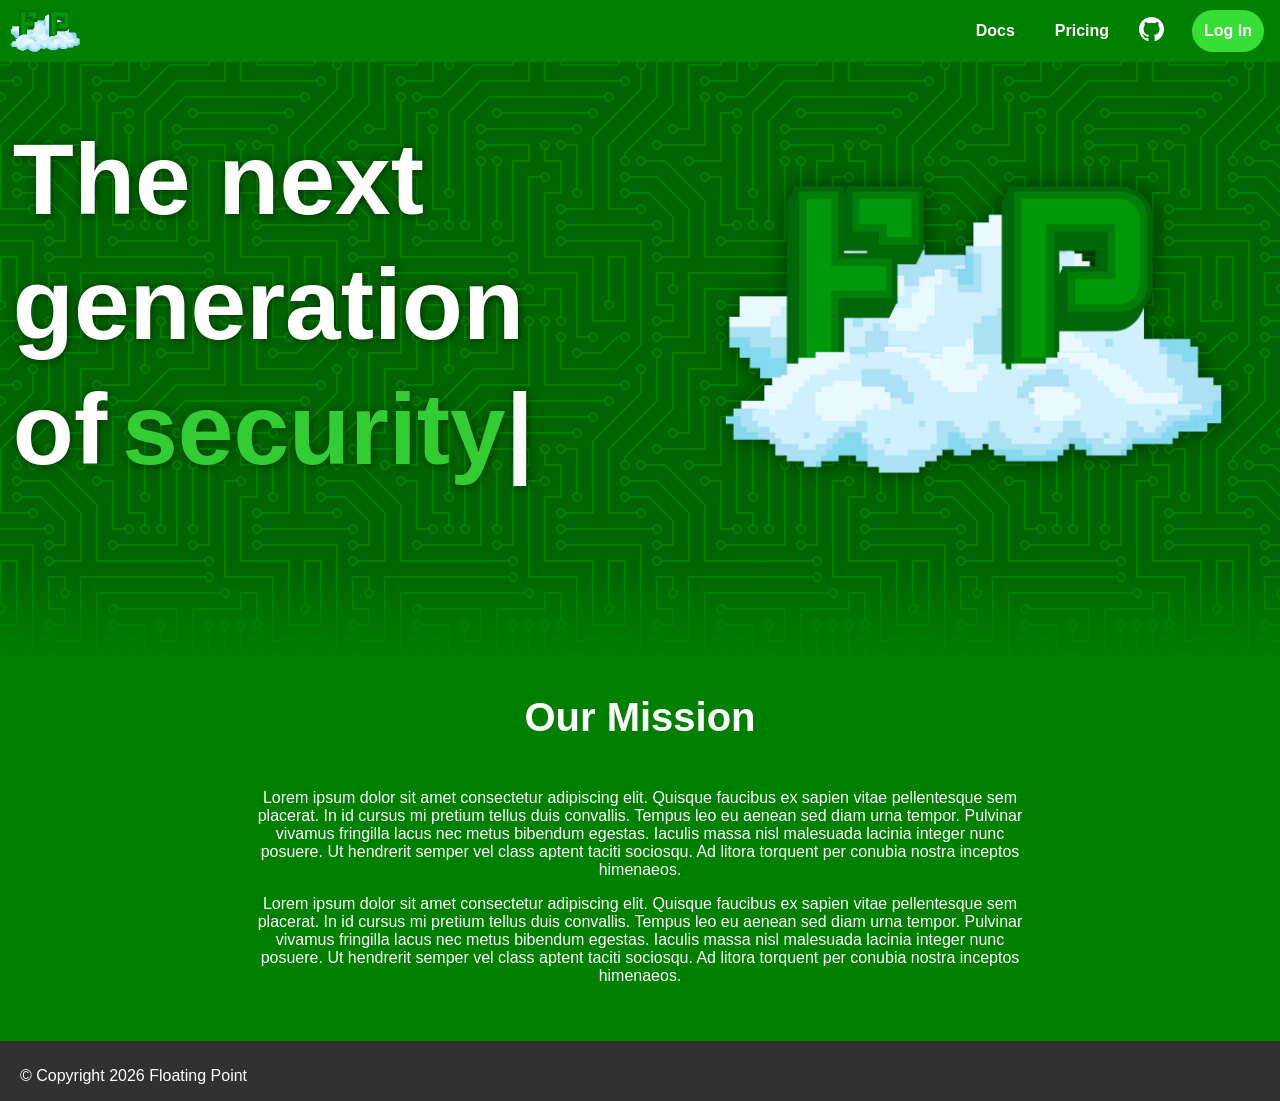
<file: index.html>
<!DOCTYPE html>
<html>
<head>
    <meta charset="UTF-8" />
    <title>Floating Point</title>
    <link rel="stylesheet" href="default.css">
    <meta name="viewport" content="width=device-width, initial-scale=1">
</head>
<header>
    <a href="#" class="header-logo">
        <img src="Images/FloatingPointLogo.png" alt="The Floating Point Logo">
    </a>
    <ul class="header-links">
        <a class="tButton" href="#"><li>Docs</li></a>
        <a class="tButton" href="#"><li>Pricing</li></a>
        <a id="githubButton" href="https://github.com/SchmidtyPlays/FloatingPoint" target="_blank"><img src="Images/github.D.svg" width="25px"></a>
        <a href="/login.html"><li class="button">Log In</li></a>
    </ul>
</header>
<body>
    <div id="titleDiv">
        <div>
            <h1 class="title-text">The next</h1><h1 class="title-text">generation</h1><h1 class="title-text">of<span id="changingText" class="title-text"></span><span id="indicator">|</span></h1>
        </div>

        <img id="floatingLogo" src="Images/FloatingPointLogo.png" alt="The Floating Point Logo">
    </div>

    <section class="fade-in"></section>

    <section class="full-section">
        <h1>Our Mission</h1>

        <div class="mission-text">
            <p>Lorem ipsum dolor sit amet consectetur adipiscing elit. Quisque faucibus ex sapien vitae pellentesque sem placerat. In id cursus mi pretium tellus duis convallis. Tempus leo eu aenean sed diam urna tempor. Pulvinar vivamus fringilla lacus nec metus bibendum egestas. Iaculis massa nisl malesuada lacinia integer nunc posuere. Ut hendrerit semper vel class aptent taciti sociosqu. Ad litora torquent per conubia nostra inceptos himenaeos.</p>
            
            <p>Lorem ipsum dolor sit amet consectetur adipiscing elit. Quisque faucibus ex sapien vitae pellentesque sem placerat. In id cursus mi pretium tellus duis convallis. Tempus leo eu aenean sed diam urna tempor. Pulvinar vivamus fringilla lacus nec metus bibendum egestas. Iaculis massa nisl malesuada lacinia integer nunc posuere. Ut hendrerit semper vel class aptent taciti sociosqu. Ad litora torquent per conubia nostra inceptos himenaeos.</p>
        </div>
    </section>
</body>
<footer>
    <p id="copyright">© Copyright 2026 Floating Point</p>
</footer>
<script src="script.js"></script>
</html>
</file>
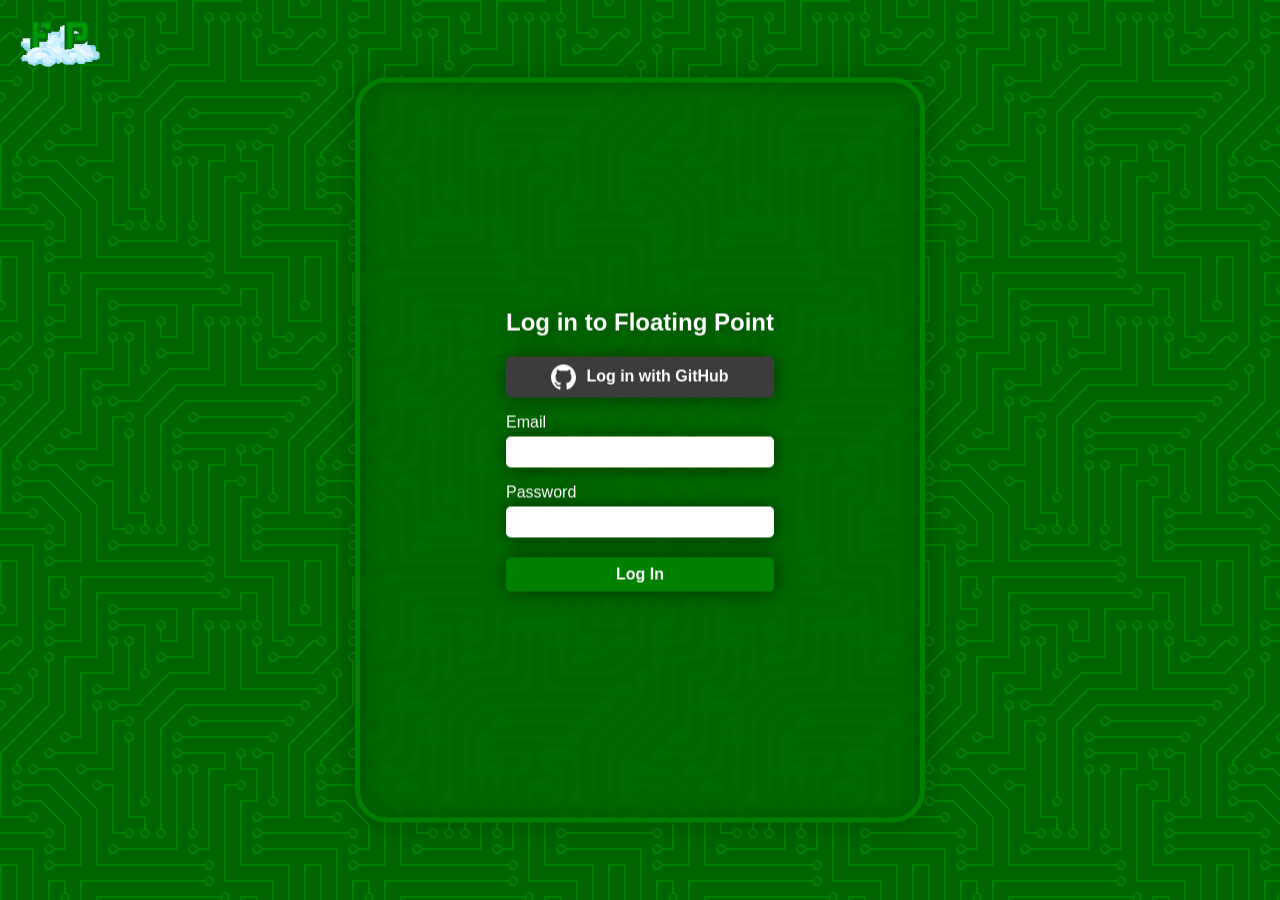
<file: login.html>
<!DOCTYPE html>
<html>
<head>
    <meta charset="UTF-8" />
    <title>Log In</title>
    <link rel="stylesheet" href="login.css">
    <meta name="viewport" content="width=device-width, initial-scale=1">
</head>
<header>
    <img src="Images/FloatingPointLogo.png" alt="The Floating Point Logo">
</header>
<body>
    <div class="outerBorder">
        <div class="innerBorder">
            <h1>Log in to Floating Point</h1>

            <section>
                <button id="logInGithub"><img id="githubLogo" src="Images/github.D.svg" width="25px">Log in with GitHub</button>
            </section>

            <section>
                <p>Email</p>
                <input type="email">
            </section>

            <section>
                <p>Password</p>
                <input type="password">
            </section>

            <button id="logInButton">Log In</button>
        </div>
    </div>
</body>
</html>
</file>
<file: default.css>
html, body {
    width: 100%;
    max-width: 1920px;
    margin: auto;
    padding: 0;
    background-color: darkgreen;
    color:white;
    font-family: Arial, Helvetica, sans-serif;
    filter: drop-shadow(0 0 50px rgb(0, 128, 0, 1));

    background-image: url("data:image/svg+xml,%3Csvg xmlns='http://www.w3.org/2000/svg' viewBox='0 0 304 304' width='304' height='304'%3E%3Cpath fill='%23008000' fill-opacity='1' d='M44.1 224a5 5 0 1 1 0 2H0v-2h44.1zm160 48a5 5 0 1 1 0 2H82v-2h122.1zm57.8-46a5 5 0 1 1 0-2H304v2h-42.1zm0 16a5 5 0 1 1 0-2H304v2h-42.1zm6.2-114a5 5 0 1 1 0 2h-86.2a5 5 0 1 1 0-2h86.2zm-256-48a5 5 0 1 1 0 2H0v-2h12.1zm185.8 34a5 5 0 1 1 0-2h86.2a5 5 0 1 1 0 2h-86.2zM258 12.1a5 5 0 1 1-2 0V0h2v12.1zm-64 208a5 5 0 1 1-2 0v-54.2a5 5 0 1 1 2 0v54.2zm48-198.2V80h62v2h-64V21.9a5 5 0 1 1 2 0zm16 16V64h46v2h-48V37.9a5 5 0 1 1 2 0zm-128 96V208h16v12.1a5 5 0 1 1-2 0V210h-16v-76.1a5 5 0 1 1 2 0zm-5.9-21.9a5 5 0 1 1 0 2H114v48H85.9a5 5 0 1 1 0-2H112v-48h12.1zm-6.2 130a5 5 0 1 1 0-2H176v-74.1a5 5 0 1 1 2 0V242h-60.1zm-16-64a5 5 0 1 1 0-2H114v48h10.1a5 5 0 1 1 0 2H112v-48h-10.1zM66 284.1a5 5 0 1 1-2 0V274H50v30h-2v-32h18v12.1zM236.1 176a5 5 0 1 1 0 2H226v94h48v32h-2v-30h-48v-98h12.1zm25.8-30a5 5 0 1 1 0-2H274v44.1a5 5 0 1 1-2 0V146h-10.1zm-64 96a5 5 0 1 1 0-2H208v-80h16v-14h-42.1a5 5 0 1 1 0-2H226v18h-16v80h-12.1zm86.2-210a5 5 0 1 1 0 2H272V0h2v32h10.1zM98 101.9V146H53.9a5 5 0 1 1 0-2H96v-42.1a5 5 0 1 1 2 0zM53.9 34a5 5 0 1 1 0-2H80V0h2v34H53.9zm60.1 3.9V66H82v64H69.9a5 5 0 1 1 0-2H80V64h32V37.9a5 5 0 1 1 2 0zM101.9 82a5 5 0 1 1 0-2H128V37.9a5 5 0 1 1 2 0V82h-28.1zm16-64a5 5 0 1 1 0-2H146v44.1a5 5 0 1 1-2 0V18h-26.1zm102.2 270a5 5 0 1 1 0 2H98v14h-2v-16h124.1zM242 149.9V160h16v34h-16v62h48v48h-2v-46h-48v-66h16v-30h-16v-12.1a5 5 0 1 1 2 0zM53.9 18a5 5 0 1 1 0-2H64V2H48V0h18v18H53.9zm112 32a5 5 0 1 1 0-2H192V0h50v2h-48v48h-28.1zm-48-48a5 5 0 0 1-9.8-2h2.07a3 3 0 1 0 5.66 0H178v34h-18V21.9a5 5 0 1 1 2 0V32h14V2h-58.1zm0 96a5 5 0 1 1 0-2H137l32-32h39V21.9a5 5 0 1 1 2 0V66h-40.17l-32 32H117.9zm28.1 90.1a5 5 0 1 1-2 0v-76.51L175.59 80H224V21.9a5 5 0 1 1 2 0V82h-49.59L146 112.41v75.69zm16 32a5 5 0 1 1-2 0v-99.51L184.59 96H300.1a5 5 0 0 1 3.9-3.9v2.07a3 3 0 0 0 0 5.66v2.07a5 5 0 0 1-3.9-3.9H185.41L162 121.41v98.69zm-144-64a5 5 0 1 1-2 0v-3.51l48-48V48h32V0h2v50H66v55.41l-48 48v2.69zM50 53.9v43.51l-48 48V208h26.1a5 5 0 1 1 0 2H0v-65.41l48-48V53.9a5 5 0 1 1 2 0zm-16 16V89.41l-34 34v-2.82l32-32V69.9a5 5 0 1 1 2 0zM12.1 32a5 5 0 1 1 0 2H9.41L0 43.41V40.6L8.59 32h3.51zm265.8 18a5 5 0 1 1 0-2h18.69l7.41-7.41v2.82L297.41 50H277.9zm-16 160a5 5 0 1 1 0-2H288v-71.41l16-16v2.82l-14 14V210h-28.1zm-208 32a5 5 0 1 1 0-2H64v-22.59L40.59 194H21.9a5 5 0 1 1 0-2H41.41L66 216.59V242H53.9zm150.2 14a5 5 0 1 1 0 2H96v-56.6L56.6 162H37.9a5 5 0 1 1 0-2h19.5L98 200.6V256h106.1zm-150.2 2a5 5 0 1 1 0-2H80v-46.59L48.59 178H21.9a5 5 0 1 1 0-2H49.41L82 208.59V258H53.9zM34 39.8v1.61L9.41 66H0v-2h8.59L32 40.59V0h2v39.8zM2 300.1a5 5 0 0 1 3.9 3.9H3.83A3 3 0 0 0 0 302.17V256h18v48h-2v-46H2v42.1zM34 241v63h-2v-62H0v-2h34v1zM17 18H0v-2h16V0h2v18h-1zm273-2h14v2h-16V0h2v16zm-32 273v15h-2v-14h-14v14h-2v-16h18v1zM0 92.1A5.02 5.02 0 0 1 6 97a5 5 0 0 1-6 4.9v-2.07a3 3 0 1 0 0-5.66V92.1zM80 272h2v32h-2v-32zm37.9 32h-2.07a3 3 0 0 0-5.66 0h-2.07a5 5 0 0 1 9.8 0zM5.9 0A5.02 5.02 0 0 1 0 5.9V3.83A3 3 0 0 0 3.83 0H5.9zm294.2 0h2.07A3 3 0 0 0 304 3.83V5.9a5 5 0 0 1-3.9-5.9zm3.9 300.1v2.07a3 3 0 0 0-1.83 1.83h-2.07a5 5 0 0 1 3.9-3.9zM97 100a3 3 0 1 0 0-6 3 3 0 0 0 0 6zm0-16a3 3 0 1 0 0-6 3 3 0 0 0 0 6zm16 16a3 3 0 1 0 0-6 3 3 0 0 0 0 6zm16 16a3 3 0 1 0 0-6 3 3 0 0 0 0 6zm0 16a3 3 0 1 0 0-6 3 3 0 0 0 0 6zm-48 32a3 3 0 1 0 0-6 3 3 0 0 0 0 6zm16 16a3 3 0 1 0 0-6 3 3 0 0 0 0 6zm32 48a3 3 0 1 0 0-6 3 3 0 0 0 0 6zm-16 16a3 3 0 1 0 0-6 3 3 0 0 0 0 6zm32-16a3 3 0 1 0 0-6 3 3 0 0 0 0 6zm0-32a3 3 0 1 0 0-6 3 3 0 0 0 0 6zm16 32a3 3 0 1 0 0-6 3 3 0 0 0 0 6zm32 16a3 3 0 1 0 0-6 3 3 0 0 0 0 6zm0-16a3 3 0 1 0 0-6 3 3 0 0 0 0 6zm-16-64a3 3 0 1 0 0-6 3 3 0 0 0 0 6zm16 0a3 3 0 1 0 0-6 3 3 0 0 0 0 6zm16 96a3 3 0 1 0 0-6 3 3 0 0 0 0 6zm0 16a3 3 0 1 0 0-6 3 3 0 0 0 0 6zm16 16a3 3 0 1 0 0-6 3 3 0 0 0 0 6zm16-144a3 3 0 1 0 0-6 3 3 0 0 0 0 6zm0 32a3 3 0 1 0 0-6 3 3 0 0 0 0 6zm16-32a3 3 0 1 0 0-6 3 3 0 0 0 0 6zm16-16a3 3 0 1 0 0-6 3 3 0 0 0 0 6zm-96 0a3 3 0 1 0 0-6 3 3 0 0 0 0 6zm0 16a3 3 0 1 0 0-6 3 3 0 0 0 0 6zm16-32a3 3 0 1 0 0-6 3 3 0 0 0 0 6zm96 0a3 3 0 1 0 0-6 3 3 0 0 0 0 6zm-16-64a3 3 0 1 0 0-6 3 3 0 0 0 0 6zm16-16a3 3 0 1 0 0-6 3 3 0 0 0 0 6zm-32 0a3 3 0 1 0 0-6 3 3 0 0 0 0 6zm0-16a3 3 0 1 0 0-6 3 3 0 0 0 0 6zm-16 0a3 3 0 1 0 0-6 3 3 0 0 0 0 6zm-16 0a3 3 0 1 0 0-6 3 3 0 0 0 0 6zm-16 0a3 3 0 1 0 0-6 3 3 0 0 0 0 6zM49 36a3 3 0 1 0 0-6 3 3 0 0 0 0 6zm-32 0a3 3 0 1 0 0-6 3 3 0 0 0 0 6zm32 16a3 3 0 1 0 0-6 3 3 0 0 0 0 6zM33 68a3 3 0 1 0 0-6 3 3 0 0 0 0 6zm16-48a3 3 0 1 0 0-6 3 3 0 0 0 0 6zm0 240a3 3 0 1 0 0-6 3 3 0 0 0 0 6zm16 32a3 3 0 1 0 0-6 3 3 0 0 0 0 6zm-16-64a3 3 0 1 0 0-6 3 3 0 0 0 0 6zm0 16a3 3 0 1 0 0-6 3 3 0 0 0 0 6zm-16-32a3 3 0 1 0 0-6 3 3 0 0 0 0 6zm80-176a3 3 0 1 0 0-6 3 3 0 0 0 0 6zm16 0a3 3 0 1 0 0-6 3 3 0 0 0 0 6zm-16-16a3 3 0 1 0 0-6 3 3 0 0 0 0 6zm32 48a3 3 0 1 0 0-6 3 3 0 0 0 0 6zm16-16a3 3 0 1 0 0-6 3 3 0 0 0 0 6zm0-32a3 3 0 1 0 0-6 3 3 0 0 0 0 6zm112 176a3 3 0 1 0 0-6 3 3 0 0 0 0 6zm-16 16a3 3 0 1 0 0-6 3 3 0 0 0 0 6zm0 16a3 3 0 1 0 0-6 3 3 0 0 0 0 6zm0 16a3 3 0 1 0 0-6 3 3 0 0 0 0 6zM17 180a3 3 0 1 0 0-6 3 3 0 0 0 0 6zm0 16a3 3 0 1 0 0-6 3 3 0 0 0 0 6zm0-32a3 3 0 1 0 0-6 3 3 0 0 0 0 6zm16 0a3 3 0 1 0 0-6 3 3 0 0 0 0 6zM17 84a3 3 0 1 0 0-6 3 3 0 0 0 0 6zm32 64a3 3 0 1 0 0-6 3 3 0 0 0 0 6zm16-16a3 3 0 1 0 0-6 3 3 0 0 0 0 6z'%3E%3C/path%3E%3C/svg%3E");
    background-attachment: fixed;
}

a {
    color: white;
    text-decoration: none;
    font-weight: bold;
}

header {
    background-color: #008000;
    width: 100%;
    padding: 10px 0;
    display: flex;
}

.header-links {
    list-style-type: none;
    display: flex;
    justify-content: flex-end;
    gap: 1rem;
    padding: 0 1rem;
    margin: 0;
    white-space: nowrap;
    align-items: center;
    margin-left: auto;
}

.header-logo {
    display: inline-flex;
    flex: 0 0 auto;
    width: fit-content;
    margin-left: 10px;
}

.header-logo img {
    display: block;
    width: 70px;
    object-fit: contain
}

.tButton {
    padding: 10px;
    border: none;
    border-radius: 5rem;
    border: 2px solid transparent;
    transition: all 0.3s ease;
}

.tButton:hover {
    border-color: white;
    background-color: limegreen;
}

#githubButton {
    border: 2px solid transparent;
    transition: all 0.3s ease;
    margin-right: 10px;
}

#githubButton:hover {
    opacity: 0.8;
}

.button {
    padding: 10px;
    background-color: rgb(54, 222, 54);
    border-radius: 5rem;
    border: 2px solid transparent;
    transition: all 0.3s ease
}

.button:hover {
    border-color: white;
    background-color: limegreen
}

#titleDiv {
    display: grid;
    grid-template-columns: 1fr auto;
    align-items: start;
    width: 500px;
    height: 450px;
    align-items: start;
    margin-top: 50px;
}

.title-text {
    font-size: 100px;
    padding: 0 0 0 1vw;
    margin: 10px 0 0 0;
    overflow-wrap: break-word;
    text-shadow: 1px 1px 10px rgba(0, 0, 0, 0.5);
    width: 680px;
}

#changingText {
    padding-left: 5px;
    margin-left: 10px;
    color: limegreen;
    white-space: nowrap;
}

#indicator {
    animation: blink 1.5s infinite;
}

#floatingLogo {
    width: 500px;
    animation: float 10s infinite;
    filter: drop-shadow(1px 1px 10px rgba(0, 0, 0, 0.5));
    margin-top: 70px;
    margin-left: 30px;
}

section {
    display: flex;
    flex-direction: column;
    flex: 1;
    width: 100%;
}

.fade-in {
    background-image: linear-gradient(to top, green, transparent);
    height: 100px;
}

.full-section {
    background-color: #008000;
    padding-bottom: 100px;
    text-align: center;
}

.mission-text {
    margin: auto;
    margin-top: 0;
    width: 60%;
}

h1 {
    font-size: 40px;
}

footer {
    background-color: rgb(49, 49, 49);
    position: fixed;
    left: 0;
    bottom: 0;
    width: 100%;
    height: 60px;
}

#copyright {
    position: absolute;
    bottom: 0;
    padding-left: 20px;
}

@media (max-width: 1200px) {

    .header-links {
        gap: 0.25rem;
        padding: 0 0.5rem;
        font-size: 14px;
    }

    .tButton {
        padding: 8px;
    }

    .button {
        padding: 8px;
    }

    .header-logo img {
        width: 60px;
    }

    #titleDiv {
        display: unset;
        width: 800px;
        height: 450px;
    }

    .title-text {
        font-size: 13vw;
        width: 95vw;
        line-height: 14vw;
        margin-bottom: 0;
    }

    #floatingLogo {
        width: 85vw;
        max-width: 500px;
        margin-top: 50px;
    }

}

@keyframes blink {
    0%, 20% {
        opacity: 0;
    }
    50% {
        opacity: 1;
    }
    100% {
        opacity: 0;
    }
}

@keyframes float {
    0% {
        transform: translateY(0);
    }

    50% {
        transform: translateY(20px);
    }

    100% {
        transform: translateY(0);
    }
}
</file>
<file: login.css>
html, body {
    width: 100%;
    margin: 0;
    padding: 0;
    background-color: darkgreen;
    color:white;
    font-family: Arial, Helvetica, sans-serif;

    background-image: url("data:image/svg+xml,%3Csvg xmlns='http://www.w3.org/2000/svg' viewBox='0 0 304 304' width='304' height='304'%3E%3Cpath fill='%23008000' fill-opacity='1' d='M44.1 224a5 5 0 1 1 0 2H0v-2h44.1zm160 48a5 5 0 1 1 0 2H82v-2h122.1zm57.8-46a5 5 0 1 1 0-2H304v2h-42.1zm0 16a5 5 0 1 1 0-2H304v2h-42.1zm6.2-114a5 5 0 1 1 0 2h-86.2a5 5 0 1 1 0-2h86.2zm-256-48a5 5 0 1 1 0 2H0v-2h12.1zm185.8 34a5 5 0 1 1 0-2h86.2a5 5 0 1 1 0 2h-86.2zM258 12.1a5 5 0 1 1-2 0V0h2v12.1zm-64 208a5 5 0 1 1-2 0v-54.2a5 5 0 1 1 2 0v54.2zm48-198.2V80h62v2h-64V21.9a5 5 0 1 1 2 0zm16 16V64h46v2h-48V37.9a5 5 0 1 1 2 0zm-128 96V208h16v12.1a5 5 0 1 1-2 0V210h-16v-76.1a5 5 0 1 1 2 0zm-5.9-21.9a5 5 0 1 1 0 2H114v48H85.9a5 5 0 1 1 0-2H112v-48h12.1zm-6.2 130a5 5 0 1 1 0-2H176v-74.1a5 5 0 1 1 2 0V242h-60.1zm-16-64a5 5 0 1 1 0-2H114v48h10.1a5 5 0 1 1 0 2H112v-48h-10.1zM66 284.1a5 5 0 1 1-2 0V274H50v30h-2v-32h18v12.1zM236.1 176a5 5 0 1 1 0 2H226v94h48v32h-2v-30h-48v-98h12.1zm25.8-30a5 5 0 1 1 0-2H274v44.1a5 5 0 1 1-2 0V146h-10.1zm-64 96a5 5 0 1 1 0-2H208v-80h16v-14h-42.1a5 5 0 1 1 0-2H226v18h-16v80h-12.1zm86.2-210a5 5 0 1 1 0 2H272V0h2v32h10.1zM98 101.9V146H53.9a5 5 0 1 1 0-2H96v-42.1a5 5 0 1 1 2 0zM53.9 34a5 5 0 1 1 0-2H80V0h2v34H53.9zm60.1 3.9V66H82v64H69.9a5 5 0 1 1 0-2H80V64h32V37.9a5 5 0 1 1 2 0zM101.9 82a5 5 0 1 1 0-2H128V37.9a5 5 0 1 1 2 0V82h-28.1zm16-64a5 5 0 1 1 0-2H146v44.1a5 5 0 1 1-2 0V18h-26.1zm102.2 270a5 5 0 1 1 0 2H98v14h-2v-16h124.1zM242 149.9V160h16v34h-16v62h48v48h-2v-46h-48v-66h16v-30h-16v-12.1a5 5 0 1 1 2 0zM53.9 18a5 5 0 1 1 0-2H64V2H48V0h18v18H53.9zm112 32a5 5 0 1 1 0-2H192V0h50v2h-48v48h-28.1zm-48-48a5 5 0 0 1-9.8-2h2.07a3 3 0 1 0 5.66 0H178v34h-18V21.9a5 5 0 1 1 2 0V32h14V2h-58.1zm0 96a5 5 0 1 1 0-2H137l32-32h39V21.9a5 5 0 1 1 2 0V66h-40.17l-32 32H117.9zm28.1 90.1a5 5 0 1 1-2 0v-76.51L175.59 80H224V21.9a5 5 0 1 1 2 0V82h-49.59L146 112.41v75.69zm16 32a5 5 0 1 1-2 0v-99.51L184.59 96H300.1a5 5 0 0 1 3.9-3.9v2.07a3 3 0 0 0 0 5.66v2.07a5 5 0 0 1-3.9-3.9H185.41L162 121.41v98.69zm-144-64a5 5 0 1 1-2 0v-3.51l48-48V48h32V0h2v50H66v55.41l-48 48v2.69zM50 53.9v43.51l-48 48V208h26.1a5 5 0 1 1 0 2H0v-65.41l48-48V53.9a5 5 0 1 1 2 0zm-16 16V89.41l-34 34v-2.82l32-32V69.9a5 5 0 1 1 2 0zM12.1 32a5 5 0 1 1 0 2H9.41L0 43.41V40.6L8.59 32h3.51zm265.8 18a5 5 0 1 1 0-2h18.69l7.41-7.41v2.82L297.41 50H277.9zm-16 160a5 5 0 1 1 0-2H288v-71.41l16-16v2.82l-14 14V210h-28.1zm-208 32a5 5 0 1 1 0-2H64v-22.59L40.59 194H21.9a5 5 0 1 1 0-2H41.41L66 216.59V242H53.9zm150.2 14a5 5 0 1 1 0 2H96v-56.6L56.6 162H37.9a5 5 0 1 1 0-2h19.5L98 200.6V256h106.1zm-150.2 2a5 5 0 1 1 0-2H80v-46.59L48.59 178H21.9a5 5 0 1 1 0-2H49.41L82 208.59V258H53.9zM34 39.8v1.61L9.41 66H0v-2h8.59L32 40.59V0h2v39.8zM2 300.1a5 5 0 0 1 3.9 3.9H3.83A3 3 0 0 0 0 302.17V256h18v48h-2v-46H2v42.1zM34 241v63h-2v-62H0v-2h34v1zM17 18H0v-2h16V0h2v18h-1zm273-2h14v2h-16V0h2v16zm-32 273v15h-2v-14h-14v14h-2v-16h18v1zM0 92.1A5.02 5.02 0 0 1 6 97a5 5 0 0 1-6 4.9v-2.07a3 3 0 1 0 0-5.66V92.1zM80 272h2v32h-2v-32zm37.9 32h-2.07a3 3 0 0 0-5.66 0h-2.07a5 5 0 0 1 9.8 0zM5.9 0A5.02 5.02 0 0 1 0 5.9V3.83A3 3 0 0 0 3.83 0H5.9zm294.2 0h2.07A3 3 0 0 0 304 3.83V5.9a5 5 0 0 1-3.9-5.9zm3.9 300.1v2.07a3 3 0 0 0-1.83 1.83h-2.07a5 5 0 0 1 3.9-3.9zM97 100a3 3 0 1 0 0-6 3 3 0 0 0 0 6zm0-16a3 3 0 1 0 0-6 3 3 0 0 0 0 6zm16 16a3 3 0 1 0 0-6 3 3 0 0 0 0 6zm16 16a3 3 0 1 0 0-6 3 3 0 0 0 0 6zm0 16a3 3 0 1 0 0-6 3 3 0 0 0 0 6zm-48 32a3 3 0 1 0 0-6 3 3 0 0 0 0 6zm16 16a3 3 0 1 0 0-6 3 3 0 0 0 0 6zm32 48a3 3 0 1 0 0-6 3 3 0 0 0 0 6zm-16 16a3 3 0 1 0 0-6 3 3 0 0 0 0 6zm32-16a3 3 0 1 0 0-6 3 3 0 0 0 0 6zm0-32a3 3 0 1 0 0-6 3 3 0 0 0 0 6zm16 32a3 3 0 1 0 0-6 3 3 0 0 0 0 6zm32 16a3 3 0 1 0 0-6 3 3 0 0 0 0 6zm0-16a3 3 0 1 0 0-6 3 3 0 0 0 0 6zm-16-64a3 3 0 1 0 0-6 3 3 0 0 0 0 6zm16 0a3 3 0 1 0 0-6 3 3 0 0 0 0 6zm16 96a3 3 0 1 0 0-6 3 3 0 0 0 0 6zm0 16a3 3 0 1 0 0-6 3 3 0 0 0 0 6zm16 16a3 3 0 1 0 0-6 3 3 0 0 0 0 6zm16-144a3 3 0 1 0 0-6 3 3 0 0 0 0 6zm0 32a3 3 0 1 0 0-6 3 3 0 0 0 0 6zm16-32a3 3 0 1 0 0-6 3 3 0 0 0 0 6zm16-16a3 3 0 1 0 0-6 3 3 0 0 0 0 6zm-96 0a3 3 0 1 0 0-6 3 3 0 0 0 0 6zm0 16a3 3 0 1 0 0-6 3 3 0 0 0 0 6zm16-32a3 3 0 1 0 0-6 3 3 0 0 0 0 6zm96 0a3 3 0 1 0 0-6 3 3 0 0 0 0 6zm-16-64a3 3 0 1 0 0-6 3 3 0 0 0 0 6zm16-16a3 3 0 1 0 0-6 3 3 0 0 0 0 6zm-32 0a3 3 0 1 0 0-6 3 3 0 0 0 0 6zm0-16a3 3 0 1 0 0-6 3 3 0 0 0 0 6zm-16 0a3 3 0 1 0 0-6 3 3 0 0 0 0 6zm-16 0a3 3 0 1 0 0-6 3 3 0 0 0 0 6zm-16 0a3 3 0 1 0 0-6 3 3 0 0 0 0 6zM49 36a3 3 0 1 0 0-6 3 3 0 0 0 0 6zm-32 0a3 3 0 1 0 0-6 3 3 0 0 0 0 6zm32 16a3 3 0 1 0 0-6 3 3 0 0 0 0 6zM33 68a3 3 0 1 0 0-6 3 3 0 0 0 0 6zm16-48a3 3 0 1 0 0-6 3 3 0 0 0 0 6zm0 240a3 3 0 1 0 0-6 3 3 0 0 0 0 6zm16 32a3 3 0 1 0 0-6 3 3 0 0 0 0 6zm-16-64a3 3 0 1 0 0-6 3 3 0 0 0 0 6zm0 16a3 3 0 1 0 0-6 3 3 0 0 0 0 6zm-16-32a3 3 0 1 0 0-6 3 3 0 0 0 0 6zm80-176a3 3 0 1 0 0-6 3 3 0 0 0 0 6zm16 0a3 3 0 1 0 0-6 3 3 0 0 0 0 6zm-16-16a3 3 0 1 0 0-6 3 3 0 0 0 0 6zm32 48a3 3 0 1 0 0-6 3 3 0 0 0 0 6zm16-16a3 3 0 1 0 0-6 3 3 0 0 0 0 6zm0-32a3 3 0 1 0 0-6 3 3 0 0 0 0 6zm112 176a3 3 0 1 0 0-6 3 3 0 0 0 0 6zm-16 16a3 3 0 1 0 0-6 3 3 0 0 0 0 6zm0 16a3 3 0 1 0 0-6 3 3 0 0 0 0 6zm0 16a3 3 0 1 0 0-6 3 3 0 0 0 0 6zM17 180a3 3 0 1 0 0-6 3 3 0 0 0 0 6zm0 16a3 3 0 1 0 0-6 3 3 0 0 0 0 6zm0-32a3 3 0 1 0 0-6 3 3 0 0 0 0 6zm16 0a3 3 0 1 0 0-6 3 3 0 0 0 0 6zM17 84a3 3 0 1 0 0-6 3 3 0 0 0 0 6zm32 64a3 3 0 1 0 0-6 3 3 0 0 0 0 6zm16-16a3 3 0 1 0 0-6 3 3 0 0 0 0 6z'%3E%3C/path%3E%3C/svg%3E");
}

p {
    margin-bottom: 5px;
}

header img {
    padding: 20px;
    width: 80px;
}

.outerBorder {
    display: flex;
    position: absolute;
    top: 50%;
    left: 50%;
    transform: translate(-50%, -50%);
    width: 60vmin;
    min-width: 200px;
    max-width: 500px;
    height: 75vmin;
    min-height: 350px;
    max-height: 800px;
    padding: 30px;
    backdrop-filter: blur(4px);
    border-radius: 2rem;
    border: 5px solid #008000;
    filter: drop-shadow(1px 1px 10px rgba(0, 0, 0, 0.5));
}

.innerBorder {
    margin: auto;
}

h1 {
    font-size: x-large;
    text-align: center;
    margin: 0;
}

input {
    background-color: white;
    border: none;
    border-radius: 5px;
    padding: 8px;
    width: 100%;
    max-width: 300px;
    white-space: nowrap;
    box-sizing: border-box;
}

button {
    background-color: white;
    border: none;
    border-radius: 5px;
    padding: 8px;
    width: 100%;
    max-width: 300px;
    white-space: nowrap;
    box-sizing: border-box;
}

#githubLogo {
    padding-right: 10px;
}

#logInGithub {
    max-width: 300px;
    display: inline-flex;
    margin-top: 20px;
    background-color: rgb(60, 60, 60);
    color: white;
    font-weight: bold;
    font-size: medium;
    align-items: center;
    justify-content: center;
}

#logInGithub:hover {
    cursor: pointer;
    background-color: rgb(70, 70, 70);
    transition: background 0.2s ease;
}

#logInButton {
    max-width: 300px;
    margin-top: 20px;
    background-color: #008000;
    color: white;
    font-weight: bold;
    font-size: medium;
}

#logInButton:hover {
    cursor: pointer;
    background-color: limegreen;
    transition: background 0.2s ease;
}
</file>
